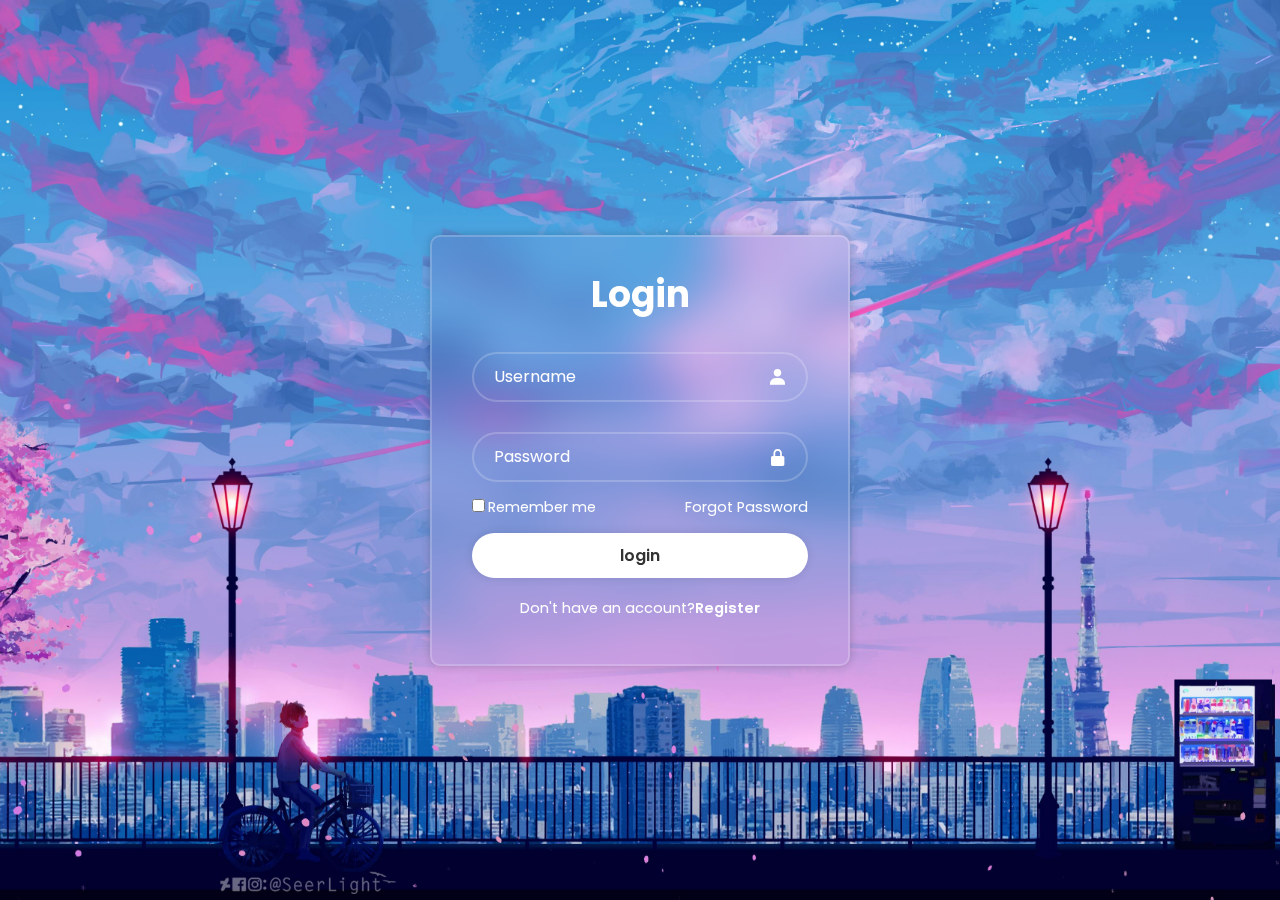
<file: index.html>
<!DOCTYPE html>
<html lang="en">
  <head>
    <meta charset="UTF-8" />
    <meta http-equiv="X-UA-Compatible" content="IE-edge" />
    <meta name="viewport" content="width=device-width, initial-scale=1.0" />
    <title>login form</title>

    <link rel="stylesheet" href="style.css" />
    <link
      href="https://unpkg.com/boxicons@2.1.4/css/boxicons.min.css"
      rel="stylesheet"
    />
  </head>
  <body>
    <div class="wrapper">
      <form action="video.html">
        <h1>Login</h1>
        <div class="input-box">
          <input type="text" placeholder="Username" required />
          <i class="bx bxs-user"></i>
        </div>
        <div class="input-box">
          <input type="password" placeholder="Password" required />
          <i class="bx bxs-lock-alt"></i>
        </div>

        <div class="remember-forgot">
          <label><input type="checkbox" />Remember me</label>
          <a href="#">Forgot Password</a>
        </div>

        <button type="submit" class="btn">login</button>
        <div class="register-link">
          <p>Don't have an account?<a href="#">Register</a></p>
        </div>
      </form>
    </div>
  </body>
</html>
</file>
<file: style.css>
@import url("https://fonts.googleapis.com/css2?family=Poppins:ital,wght@0,300;0,400;0,500;0,600;0,700;0,800;0,900;1,300;1,400;1,500;1,600;1,700;1,800;1,900&family=Roboto:wght@100&display=swap");
* {
  margin: 0;
  padding: 0;
  box-sizing: border-box;
  font-family: "Poppins", sans-serif;
}

body {
  display: flex;
  justify-content: center;
  align-items: center;
  min-height: 100vh;
  background: url("1245781.jpg") no-repeat;
  background-size: cover;
  background-position: center;
}
.wrapper {
  width: 420px;
  background-color: transparent;
  border: 2px solid rgba(255, 255, 255, 0.2);
  backdrop-filter: blur(20px);
  box-shadow: 0 0 10px rgba(0, 0, 0, 0.2);
  color: white;
  border-radius: 10px;
  padding: 30px 40px;
}
.wrapper h1 {
  font-size: 36px;
  text-align: center;
}
.wrapper .input-box {
  position: relative;
  width: 100%;
  height: 50px;
  margin: 30px 0;
}

.input-box input {
  width: 100%;
  height: 100%;
  background: transparent;
  border: none;
  outline: none;
  border: 2px solid rgba(255, 255, 255, 0.2);
  border-radius: 40px;
  font-size: 16px;
  color: white;
  padding: 20px 45px 20px 20px;
}

.input-box input::placeholder {
  color: #fff;
}
.input-box i {
  position: absolute;
  right: 20px;
  top: 50%;
  transform: translateY(-50%);
  font-size: 20px;
}
.wrapper .remember-forgot {
  display: flex;
  justify-content: space-between;
  font-size: 14.5px;
  margin: -15px 0 15px;
}

.remember-forgot label input {
  accent-color: #fff;
  margin-right: 3px;
}
.remember-forgot a {
  color: #fff;
  text-decoration: none;
}
.remember-forgot a:hover {
  text-decoration: underline;
}

.wrapper .btn {
  width: 100%;
  height: 45px;
  background: #fff;
  border: none;
  outline: none;
  border-radius: 40px;
  box-shadow: 0 0 10px rgba(0, 0, 0, 0.1);
  cursor: pointer;
  font-size: 16px;
  color: #333;
  font-weight: 600;
}
.wrapper .register-link {
  font-size: 14.5px;
  text-align: center;
  margin: 20px 0 15px;
}

.register-link p a {
  color: #fff;
  text-decoration: none;
  font-weight: 600;
}

.register-link p a:hover {
  text-decoration: underline;
}
</file>
